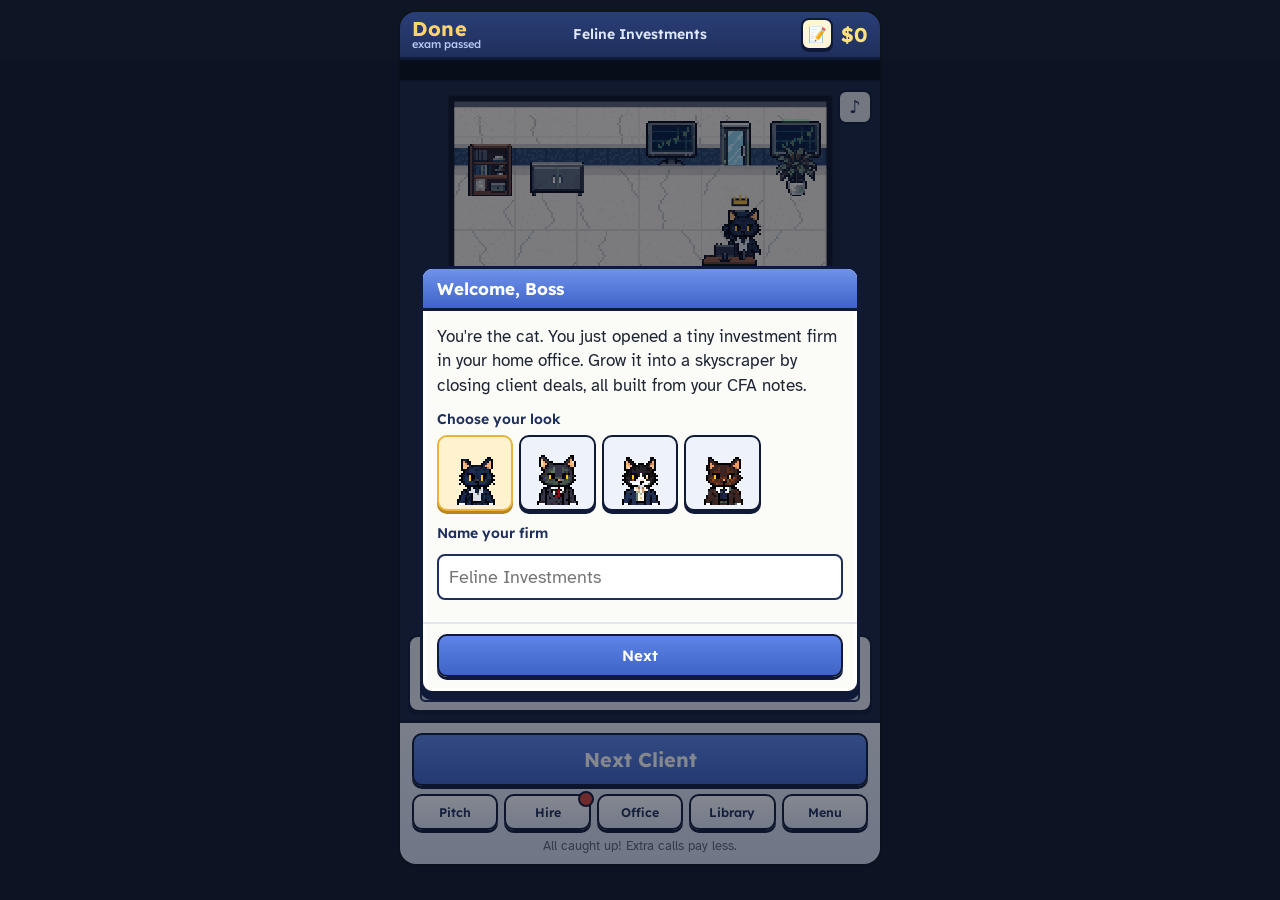
<file: index.html>
<!doctype html>
<html lang="en">
<head>
  <meta charset="utf-8">
  <meta name="viewport" content="width=device-width, initial-scale=1, viewport-fit=cover, user-scalable=no">
  <meta name="theme-color" content="#16233d">
  <meta name="apple-mobile-web-app-capable" content="yes">
  <meta name="mobile-web-app-capable" content="yes">
  <meta name="apple-mobile-web-app-status-bar-style" content="black-translucent">
  <meta name="apple-mobile-web-app-title" content="Feline Inv.">
  <link rel="manifest" href="manifest.webmanifest">
  <link rel="apple-touch-icon" href="assets/icons/apple-touch-icon.png">
  <link rel="icon" href="assets/icons/icon-192.png">
  <title>Feline Investments</title>
  <link rel="preload" href="assets/fonts/Lexend.ttf" as="font" type="font/ttf" crossorigin>
  <link rel="preload" href="assets/fonts/AtkinsonHyperlegible-Regular.ttf" as="font" type="font/ttf" crossorigin>
  <link rel="stylesheet" href="css/style.css">
</head>
<body>
  <div id="app">
    <header id="topbar">
      <div id="countdown"><b>D-0</b><small>to exam</small></div>
      <div id="firmname">Feline Investments</div>
      <div class="right"><button id="report" aria-label="Report to Claude">📝</button><div id="cash">$0</div></div>
    </header>

    <div id="scene">
      <canvas id="canvas"></canvas>
      <div id="overlay"></div>
      <button id="sound" class="iconbtn" aria-label="Toggle sound">♪</button>
      <div id="combo" class="hidden"></div>
      <button id="callout" class="hidden"></button>
      <section id="stats">
        <div class="stat"><span class="lbl">AUM</span><span class="val" id="s-aum">$0</span></div>
        <div class="stat"><span class="lbl">Mastered</span><span class="val" id="s-mastered">0</span></div>
        <div class="stat"><span class="lbl">Due today</span><span class="val due" id="s-due">0</span></div>
        <div class="progress"><div class="bar" id="s-bar"></div><span id="s-next">Next office</span></div>
      </section>
    </div>

    <nav id="actions">
      <button id="btn-client" class="big">Next Client</button>
      <div class="row">
        <button id="btn-pitch">Pitch</button>
        <button id="btn-hire">Hire</button>
        <button id="btn-office">Office</button>
        <button id="btn-library">Library</button>
        <button id="btn-menu">Menu</button>
      </div>
      <div id="hint"></div>
    </nav>
  </div>

  <div id="modal" class="hidden"></div>
  <div id="reportbox" class="hidden"></div>
  <div id="pointtip" class="hidden">📍 Tap the thing you mean <span>Cancel</span></div>
  <div id="toasts"></div>

  <script src="js/content.js"></script>
  <script src="js/content-fsa.js"></script>
  <script src="js/store.js"></script>
  <script src="js/audio.js"></script>
  <script src="js/sprites.js"></script>
  <script src="js/scene.js"></script>
  <script src="js/life.js"></script>
  <script src="js/feedback.js"></script>
  <script src="js/reminders.js"></script>
  <script src="js/game.js"></script>
</body>
</html>
</file>
<file: css/style.css>
@font-face { font-family: "Lexend"; src: url("../assets/fonts/Lexend.ttf") format("truetype"); font-weight: 100 900; font-display: swap; }
@font-face { font-family: "Atkinson Hyperlegible"; src: url("../assets/fonts/AtkinsonHyperlegible-Regular.ttf") format("truetype"); font-weight: 400; font-display: swap; }
@font-face { font-family: "Atkinson Hyperlegible"; src: url("../assets/fonts/AtkinsonHyperlegible-Bold.ttf") format("truetype"); font-weight: 700; font-display: swap; }

:root {
  --navy: #1f2f5c;
  --navy-2: #2d4485;
  --blue: #3f63c7;
  --blue-light: #6f93ea;
  --sky: #dbe7ff;
  --paper: #fbfbf7;
  --ink: #1d2433;
  --muted: #5b6478;
  --green: #2f9e57;
  --green-bg: #e3f6e8;
  --red: #d8443a;
  --red-bg: #fde8e6;
  --gold: #e8b43a;
  --outside: #16233d;
  --page: #0e1626;
  --ui: "Lexend", system-ui, sans-serif;               /* buttons, titles, numbers */
  --read: "Atkinson Hyperlegible", system-ui, sans-serif; /* anything you read */
}

* { box-sizing: border-box; -webkit-tap-highlight-color: transparent; }
html, body { margin: 0; height: 100%; background: var(--page); }
body { font-family: var(--read); color: var(--ink); overscroll-behavior: none; }
button { font-family: var(--ui); cursor: pointer; }

/* ---------- full-height layout: the office takes everything between bar and dock ---------- */
#app {
  max-width: 480px; margin: 0 auto; height: 100%;
  display: flex; flex-direction: column; background: var(--outside);
}
#topbar {
  flex: 0 0 auto;
  display: grid; grid-template-columns: 1fr auto 1fr; align-items: center;
  padding: 6px 12px; padding-top: max(6px, env(safe-area-inset-top));
  background: linear-gradient(#2a3f78, var(--navy)); color: #fff;
  border-bottom: 3px solid #0f1a38; font-family: var(--ui);
}
#countdown { display: flex; flex-direction: column; line-height: 1.05; }
#countdown b { font-size: 20px; font-weight: 700; color: #ffd36e; letter-spacing: 0.5px; }
#countdown small { font-size: 11px; color: #b9c8f0; font-weight: 500; }
#firmname { font-size: 14px; font-weight: 600; color: #dfe7ff; text-align: center; white-space: nowrap; overflow: hidden; text-overflow: ellipsis; max-width: 170px; }
#cash { text-align: right; color: #ffe27a; font-size: 20px; font-weight: 700; }

#scene { flex: 1 1 auto; min-height: 0; position: relative; line-height: 0; background: var(--outside); overflow: hidden; }
#canvas { position: absolute; left: 0; top: 0; display: block; image-rendering: pixelated; image-rendering: crisp-edges; touch-action: manipulation; }
#overlay { position: absolute; left: 0; top: 0; pointer-events: none; overflow: hidden; line-height: 1.2; }
.iconbtn {
  position: absolute; right: 8px; top: 30px; width: 34px; height: 34px;
  border: 2px solid #0f1a38; border-radius: 8px; background: #ffffffd9; color: var(--navy);
  font-size: 18px; line-height: 1; padding: 0;
}
.iconbtn.off { opacity: 0.5; text-decoration: line-through; }

/* stats float over the bottom of the office */
#stats {
  position: absolute; left: 8px; right: 8px; bottom: 8px; line-height: 1.2;
  display: grid; grid-template-columns: repeat(3, 1fr); gap: 2px 6px;
  padding: 6px 10px 8px; background: rgba(243, 245, 251, 0.94);
  border: 2px solid #0f1a38; border-radius: 10px; box-shadow: 0 3px 0 #0f1a38;
}
.stat { display: flex; flex-direction: column; align-items: center; }
.stat .lbl { font-family: var(--ui); font-size: 11px; color: var(--blue); font-weight: 600; text-transform: uppercase; letter-spacing: 0.5px; }
.stat .val { font-family: var(--ui); font-size: 18px; font-weight: 700; color: var(--navy); }
.stat .val.due { color: var(--red); }
.progress { grid-column: 1 / -1; position: relative; height: 18px; margin-top: 4px; background: #d8def0; border: 2px solid var(--navy); border-radius: 5px; overflow: hidden; }
.progress .bar { height: 100%; width: 0; background: repeating-linear-gradient(90deg, #5fbf6f 0 6px, #4fae60 6px 12px); transition: width 0.5s; }
.progress span { position: absolute; inset: 0; font-family: var(--ui); font-size: 11px; font-weight: 600; display: flex; align-items: center; justify-content: center; color: var(--navy); white-space: nowrap; }

.float {
  position: absolute; transform: translate(-50%, -100%);
  font-family: var(--ui); font-weight: 800; font-size: 15px; white-space: nowrap;
  color: #fff; text-shadow: 2px 0 #0f1a38, -2px 0 #0f1a38, 0 2px #0f1a38, 0 -2px #0f1a38;
  animation: floatUp 1.1s ease-out forwards;
}
.float.money { color: #ffe27a; font-size: 17px; }
.float.zz { color: #cfe0ff; font-size: 13px; }
.float.xp { color: #a8f0c0; font-size: 14px; }
@keyframes floatUp {
  0% { opacity: 0; transform: translate(-50%, -60%) scale(0.7); }
  15% { opacity: 1; transform: translate(-50%, -100%) scale(1.1); }
  100% { opacity: 0; transform: translate(-50%, -260%) scale(1); }
}
.bubble {
  position: absolute; transform: translate(-50%, -100%);
  background: #fff; color: var(--ink); border: 2px solid #1d2433; border-radius: 10px;
  padding: 3px 9px; font-family: var(--ui); font-size: 12px; font-weight: 600; white-space: nowrap;
  animation: pop 0.18s ease-out;
}
.bubble::after { content: ""; position: absolute; left: 50%; bottom: -7px; transform: translateX(-50%); border: 5px solid transparent; border-top-color: #1d2433; }
.bubble.out { opacity: 0; transition: opacity 0.2s; }
@keyframes pop { from { transform: translate(-50%, -80%) scale(0.6); } to { transform: translate(-50%, -100%) scale(1); } }

/* ---------- bottom dock ---------- */
#actions {
  flex: 0 0 auto; padding: 10px 12px; padding-bottom: max(10px, env(safe-area-inset-bottom));
  background: linear-gradient(#e9edf7, #d7deef); border-top: 3px solid #0f1a38;
  display: flex; flex-direction: column; gap: 8px;
}
#actions button, .win button {
  border: 2px solid #0f1a38; border-radius: 10px; padding: 10px 6px;
  background: linear-gradient(#ffffff, #dfe6f6); color: var(--navy);
  font-size: 15px; font-weight: 600; box-shadow: 0 3px 0 #0f1a38;
}
#actions button:active, .win button:active { transform: translateY(2px); box-shadow: 0 1px 0 #0f1a38; }
#actions .big { font-size: 20px; padding: 12px; background: linear-gradient(#5d84e6, var(--blue)); color: #fff; font-weight: 700; }
#actions .big:disabled { filter: grayscale(0.6); opacity: 0.7; }
#actions .row { display: grid; grid-template-columns: repeat(5, 1fr); gap: 6px; }
#actions .row button { font-size: 12.5px; position: relative; padding: 8px 2px; }
#actions .row #btn-pitch.ready { background: linear-gradient(#ffe7a3, #f2c14e); }
.dot::after { content: ""; position: absolute; top: -5px; right: -5px; width: 12px; height: 12px; border-radius: 50%; background: var(--red); border: 2px solid #0f1a38; }
#hint { font-size: 13px; color: var(--muted); text-align: center; min-height: 16px; }

/* ---------- windows ---------- */
#modal { position: fixed; inset: 0; top: var(--topbar-h, 0px); z-index: 20; display: flex; align-items: center; justify-content: center; background: rgba(10, 16, 30, 0.5); padding: 12px; }
#modal.hidden { display: none; }
.win {
  width: 100%; max-width: 440px; max-height: calc(100dvh - var(--topbar-h, 0px) - 24px); display: flex; flex-direction: column;
  background: var(--paper); border: 3px solid #0f1a38; border-radius: 12px; overflow: hidden;
  box-shadow: 0 0 0 3px #fff inset, 0 6px 0 #0f1a38; animation: winIn 0.16s ease-out;
}
@keyframes winIn { from { transform: scale(0.94); opacity: 0; } to { transform: scale(1); opacity: 1; } }
.win .head {
  background: linear-gradient(var(--blue-light), var(--blue)); color: #fff;
  padding: 9px 14px; font-family: var(--ui); font-size: 17px; font-weight: 700;
  display: flex; justify-content: space-between; align-items: center; gap: 8px; border-bottom: 3px solid #0f1a38;
}
.win .head small { font-size: 12px; font-weight: 500; color: #e6edff; }
.win .body { padding: 14px; overflow-y: auto; font-size: 17px; line-height: 1.45; }
.win .body p { margin: 0 0 10px; }
.win .foot { padding: 10px 14px 14px; display: flex; gap: 8px; border-top: 2px solid #e1e5ef; }
.win .foot button { flex: 1; }
.win .foot .primary { background: linear-gradient(#5d84e6, var(--blue)); color: #fff; }
.win .foot .primary.danger { background: linear-gradient(#ec6a5f, var(--red)); }
.win button.wide { width: 100%; margin-bottom: 8px; }
.label, .subtitle { font-family: var(--ui); font-weight: 600; font-size: 14px; color: var(--navy); margin: 4px 0 6px; }

.tag { display: inline-block; font-family: var(--ui); font-size: 11px; font-weight: 600; padding: 2px 7px; border-radius: 5px; background: var(--sky); color: var(--navy-2); border: 1px solid #b7c7ee; margin-right: 4px; }
.tag.new { background: #fff3cf; border-color: #e9cf7e; color: #8a6400; }
.tag.due { background: var(--red-bg); border-color: #f0b3ad; color: var(--red); }
.tag.prac { background: #eceef3; border-color: #cfd4df; color: var(--muted); }

.prompt { background: #eef2fb; border: 2px solid #c9d4ef; border-radius: 10px; padding: 12px; margin: 10px 0 12px; font-size: 18px; line-height: 1.45; }
.prompt .formula { font-size: 20px; font-weight: 700; color: var(--navy); }
.ask { font-family: var(--ui); font-size: 13px; color: var(--muted); font-weight: 600; margin-bottom: 8px; }
.opts { display: flex; flex-direction: column; gap: 9px; }
.win .opt {
  text-align: left; display: flex; gap: 10px; align-items: flex-start; font-family: var(--read);
  font-size: 16px; font-weight: 400; line-height: 1.4; color: var(--ink); padding: 11px; background: #fff;
}
.opt .k { flex: 0 0 26px; height: 26px; display: flex; align-items: center; justify-content: center; border-radius: 6px; background: var(--navy); color: #fff; font-family: var(--ui); font-weight: 700; font-size: 13px; }
.win .opt.right { background: var(--green-bg); border-color: var(--green); }
.win .opt.right .k { background: var(--green); }
.win .opt.wrong { background: var(--red-bg); border-color: var(--red); }
.win .opt.wrong .k { background: var(--red); }
.win .opt:disabled { cursor: default; }
.win .opt.dim { opacity: 0.5; }

.result { margin-top: 12px; border: 2px solid; border-radius: 10px; padding: 11px; animation: winIn 0.2s ease-out; }
.result.good { border-color: var(--green); background: var(--green-bg); }
.result.bad { border-color: var(--red); background: var(--red-bg); }
.result .title { font-family: var(--ui); font-weight: 700; font-size: 17px; }
.result.good .title { color: var(--green); }
.result.bad .title { color: var(--red); }
.result .why { margin-top: 4px; font-size: 16px; }
.result .money { margin-top: 6px; font-family: var(--ui); font-weight: 600; color: #8a6400; font-size: 13px; }

/* hiring cards */
.card { border: 2px solid #c9d4ef; border-radius: 10px; padding: 10px; background: #fff; margin-bottom: 10px; display: grid; grid-template-columns: 72px 1fr; gap: 10px; }
.card .pt { width: 72px; height: 72px; image-rendering: pixelated; background: #e9eef8; border: 2px solid #c9d4ef; border-radius: 8px; }
.card .nm { font-family: var(--ui); font-weight: 700; font-size: 16px; color: var(--navy); }
.card .quip { font-size: 14px; color: var(--blue); margin: 2px 0 6px; font-style: italic; }
.card .meta { font-size: 13px; color: var(--muted); margin-top: 4px; }
.card .act { grid-column: 1 / -1; display: flex; justify-content: space-between; align-items: center; gap: 8px; font-family: var(--ui); font-size: 14px; }
.card .act b { color: #8a6400; }
.card .act button { padding: 6px 16px; font-size: 14px; }
.card.locked { opacity: 0.55; }
.stat-row { display: flex; justify-content: space-between; align-items: center; font-family: var(--ui); font-size: 12px; color: var(--muted); }
.pips { color: var(--blue); letter-spacing: 1px; font-size: 11px; }
.pips i { color: #d6dcea; font-style: normal; }
.tsec { display: flex; gap: 10px; align-items: center; padding: 8px; border: 2px dashed #d0d7e8; border-radius: 10px; margin: 8px 0; font-size: 14px; }
.tsec.locked { opacity: 0.7; }
.tsec .mini { width: 40px; height: 40px; image-rendering: pixelated; filter: grayscale(0.8); }
.tsec .meta { font-size: 12px; color: var(--muted); }
.sect { font-family: var(--ui); font-weight: 700; color: var(--blue); margin: 14px 0 6px; font-size: 15px; }
.sect small { color: var(--muted); font-weight: 500; }

.list { display: flex; flex-direction: column; gap: 6px; }
.list .li { border: 2px solid #dde3f1; border-radius: 8px; padding: 9px; background: #fff; font-size: 15px; line-height: 1.4; }
.list .li b { color: var(--navy); }
.list .li .f { font-weight: 700; color: var(--navy-2); }
.modbtn { width: 100%; text-align: left; margin-bottom: 8px; display: flex; justify-content: space-between; align-items: center; }
.modbtn .ml { display: flex; align-items: center; }
.meter { height: 10px; background: #e3e8f5; border: 2px solid var(--navy); border-radius: 4px; overflow: hidden; margin: 6px 0 10px; }
.meter div { height: 100%; background: var(--green); }
.kv { display: grid; grid-template-columns: 1fr auto; gap: 5px 10px; font-size: 16px; }
.kv span:nth-child(even) { font-family: var(--ui); font-weight: 700; color: var(--navy); text-align: right; }
.input { width: 100%; font-family: var(--read); font-size: 18px; padding: 10px; border: 2px solid var(--navy); border-radius: 8px; margin: 4px 0 8px; }
.seg { display: flex; gap: 6px; margin: 4px 0 14px; }
.seg button { flex: 1; padding: 8px 4px !important; font-size: 14px !important; }
.seg button.on { background: linear-gradient(#5d84e6, var(--blue)) !important; color: #fff !important; }
.note { font-size: 14px; color: var(--muted); margin-top: 8px; line-height: 1.4; }
.looks { display: grid; grid-template-columns: repeat(5, 1fr); gap: 6px; margin-bottom: 12px; }
.win .look { padding: 4px !important; background: #eef2fb !important; }
.win .look.on { background: #fff3cf !important; border-color: var(--gold) !important; box-shadow: 0 3px 0 #b8861b !important; }
.look img { width: 100%; image-rendering: pixelated; display: block; }

/* pack icons */
.mi { width: 26px; height: 26px; image-rendering: pixelated; float: right; margin: -4px -2px 0 6px; }
.unseen { float: right; font-family: var(--ui); font-size: 11px; color: var(--muted); border: 1px dashed #c5cde3; border-radius: 4px; padding: 0 4px; }
.bi { width: 28px; height: 28px; image-rendering: pixelated; vertical-align: middle; margin: -6px 8px -6px 0; }
.trophies { display: flex; justify-content: space-around; margin-bottom: 10px; background: #eef2fb; border: 2px solid #c9d4ef; border-radius: 10px; padding: 4px; }
.trophies img { width: 56px; height: 56px; image-rendering: pixelated; }
.trophies img.dimmed { filter: grayscale(1) brightness(0.6); opacity: 0.35; }
.vault { display: flex; align-items: center; gap: 10px; margin-bottom: 10px; background: #eef2fb; border: 2px solid #c9d4ef; border-radius: 10px; padding: 6px 10px; font-family: var(--ui); font-weight: 600; font-size: 14px; }
.vault img { width: 56px; height: 56px; image-rendering: pixelated; }

#toasts { position: fixed; left: 50%; top: 64px; transform: translateX(-50%); z-index: 30; display: flex; flex-direction: column; gap: 6px; width: min(420px, 92vw); pointer-events: none; }
.toast { background: #fff; border: 2px solid #0f1a38; border-radius: 10px; padding: 9px 12px; font-family: var(--ui); font-weight: 600; font-size: 14px; box-shadow: 0 3px 0 #0f1a38; animation: winIn 0.2s ease-out; }
.toast.gold { background: #fff6d8; }
.toast.out { opacity: 0; transition: opacity 0.3s; }

@media (min-width: 520px) {
  body { padding: 12px 0; }
  #app { height: calc(100% - 24px); border-radius: 16px; overflow: hidden; box-shadow: 0 0 0 2px #0d141c; }
}

/* report button and form */
#topbar { position: relative; z-index: 25; }
#topbar .right { display: flex; align-items: center; justify-content: flex-end; gap: 8px; }
#report { width: 32px; height: 32px; padding: 0; border: 2px solid #0f1a38; border-radius: 8px; background: #fff6d8; font-size: 15px; line-height: 1; box-shadow: 0 2px 0 #0f1a38; }
#reportbox { position: fixed; inset: 0; z-index: 40; display: flex; align-items: center; justify-content: center; background: rgba(10, 16, 30, 0.5); padding: 12px; }
#reportbox.hidden, #pointtip.hidden { display: none; }
#reportbox textarea { resize: vertical; min-height: 96px; }
#pointtip { position: fixed; left: 50%; top: 12px; transform: translateX(-50%); z-index: 45; background: #fff6d8; border: 2px solid #0f1a38; border-radius: 10px; padding: 8px 12px; font-family: var(--ui); font-weight: 600; font-size: 14px; box-shadow: 0 3px 0 #0f1a38; }
#pointtip span { margin-left: 10px; color: var(--red); text-decoration: underline; cursor: pointer; }
.input.code { font-family: ui-monospace, monospace; font-size: 11px; word-break: break-all; }

/* client row in deals */
.clientrow { display: grid; grid-template-columns: 48px 1fr; gap: 4px 10px; align-items: center; }
.clientrow img { width: 48px; height: 48px; image-rendering: pixelated; background: #eef2fb; border: 2px solid #c9d4ef; border-radius: 8px; grid-row: span 2; }
.clientrow b { font-family: var(--ui); color: var(--navy); font-size: 15px; display: block; }
.clientrow span { font-size: 13px; color: var(--muted); }
.clientrow .tags { grid-column: 2; }

/* pitch day */
.pitchhero { display: flex; gap: 12px; align-items: center; background: #fff6d8; border: 2px solid #e9cf7e; border-radius: 10px; padding: 8px; margin-bottom: 12px; }
.pitchhero img { width: 72px; height: 72px; image-rendering: pixelated; }
.pitchhero b { font-family: var(--ui); color: var(--navy); font-size: 16px; display: block; }
.pitchhero span { font-size: 14px; color: var(--muted); }
.gear { display: flex; flex-direction: column; gap: 6px; }
.gear .g { display: flex; gap: 10px; align-items: center; border: 2px solid #dde3f1; border-radius: 8px; padding: 6px; background: #fff; opacity: 0.55; filter: grayscale(0.8); }
.gear .g.on { opacity: 1; filter: none; border-color: #e9cf7e; background: #fffaf0; }
.gear img { width: 40px; height: 40px; image-rendering: pixelated; }
.gear b { font-family: var(--ui); font-size: 14px; color: var(--navy); display: block; }
.gear span { font-size: 13px; color: var(--muted); }
.pips2 { display: flex; gap: 6px; margin-bottom: 8px; }
.pips2 i { flex: 1; height: 6px; border-radius: 3px; background: #d8def0; }
.pips2 i.done { background: var(--green); }
.pips2 i.now { background: var(--gold); }

.btnlink { display: block; text-align: center; text-decoration: none; margin: 4px 0 10px; border: 2px solid #0f1a38; border-radius: 10px; padding: 11px 6px; background: linear-gradient(#5d84e6, var(--blue)); color: #fff; font-family: var(--ui); font-weight: 600; font-size: 15px; box-shadow: 0 3px 0 #0f1a38; }
.steps { margin: 0 0 10px; padding-left: 22px; }
.steps li { margin-bottom: 6px; }

/* I don't know button */
.clientrow { grid-template-columns: 48px 1fr auto; }
.clientrow .tags { grid-column: 2 / 4; }
.win button.idk { padding: 7px 10px; font-size: 13px; background: #fff6d8; border-color: #b8861b; box-shadow: 0 3px 0 #b8861b; color: #6b4a00; white-space: nowrap; }
.win button.idk:disabled { opacity: 0.5; }
.pitchtop { display: flex; justify-content: space-between; align-items: center; gap: 8px; }
.result.study { border-color: #b8861b; background: #fff6d8; }
.result.study .title { color: #8a6400; }

/* library progress */
.stack { display: flex; height: 10px; border-radius: 5px; overflow: hidden; background: #e3e8f5; border: 2px solid #0f1a38; margin: 6px 0; width: 100%; }
.stack i, .legend i { display: block; }
.s-mastered { background: #2f9e57; }
.s-learned { background: #6fc28a; }
.s-shaky { background: #e8a33a; }
.s-study { background: #c96a3a; }
.s-unseen { background: #d8def0; }
.legend { display: flex; flex-wrap: wrap; gap: 4px 12px; font-family: var(--ui); font-size: 12px; color: var(--muted); }
.legend span { display: flex; align-items: center; gap: 4px; }
.legend i { width: 10px; height: 10px; border-radius: 3px; border: 1px solid #0f1a38; }
.legend b { color: var(--navy); }
.modbtn { flex-wrap: wrap; row-gap: 2px; }
.modbtn .mr { font-family: var(--ui); font-size: 12px; color: var(--muted); font-weight: 500; }
.modbtn .stack { margin: 4px 0 0; height: 8px; }
.sect.first { margin-top: 0; }
.tabs { display: flex; flex-wrap: wrap; gap: 6px; margin: 8px 0 4px; }
.win .tabs button { padding: 5px 9px; font-size: 12px; box-shadow: 0 2px 0 #0f1a38; }
.win .tabs button.on { background: linear-gradient(#5d84e6, var(--blue)); color: #fff; }
.win .tabs button:disabled { opacity: 0.4; }
.studyitem .sq { font-family: var(--ui); font-size: 12px; color: var(--muted); }
.studyitem .sp { margin: 4px 0; }
.studyitem .sw { font-size: 14px; color: var(--navy-2); }
.win .studyitem .studied { margin-top: 8px; width: 100%; padding: 8px; background: linear-gradient(#e3f6e8, #c9ebd3); border-color: var(--green); box-shadow: 0 3px 0 #1d6b3a; color: #1d6b3a; }
#actions .row button.count::after { content: attr(data-n); position: absolute; top: -8px; right: -6px; min-width: 18px; height: 18px; padding: 0 4px; border-radius: 9px; background: #c96a3a; color: #fff; font-size: 11px; line-height: 15px; border: 2px solid #0f1a38; }
.btnlink.sent { background: linear-gradient(#e3f6e8, #c9ebd3); color: #1d6b3a; }

/* Pitch Day questions with data tables and statement lists */
.prompt.qtext { font-size: 16px; }
.qtext p { margin: 0 0 8px; }
.qtext p:last-child { margin-bottom: 0; }
.qtext ul { margin: 0 0 8px; padding-left: 20px; }
.qtext li { margin: 2px 0; }
.qt { width: 100%; border-collapse: collapse; margin: 4px 0 10px; font-size: 14px; line-height: 1.3; background: #fff; }
.qt th, .qt td { border: 1px solid #c9d4ef; padding: 4px 6px; text-align: left; vertical-align: top; }
.qt th { background: #dfe6f7; font-family: var(--ui); font-size: 12px; }
.qt td:not(:first-child), .qt th:not(:first-child) { text-align: right; white-space: nowrap; }
.ttabs { margin-top: 14px; }
.ttabs button { flex: 1; }
.qtwrap { overflow-x: auto; margin: 4px -4px 10px; padding: 0 4px; }
.qtwrap .qt { margin: 0; }
.qt.wide { font-size: 12px; }
.qt.wide th, .qt.wide td { padding: 3px 4px; }
.qt.wide td:not(:first-child) { white-space: normal; }
.list .li { overflow-wrap: anywhere; }
.cover { background: #fff6dc; border: 2px solid #f0d58a; border-radius: 10px; padding: 8px 10px; margin: 8px 0; font-size: 13px; line-height: 1.4; }
.cover.done { background: #e6f6ea; border-color: #9fd7ad; }

/* ---------- memory (recall fading) ---------- */
.fresh { --mc: #2f9e57; } .fading { --mc: #e0a019; } .faded { --mc: #d8443a; }
.memchip { float: right; margin-left: 6px; font-family: var(--ui); font-size: 11px; font-weight: 700; color: #fff; background: var(--mc); border-radius: 6px; padding: 1px 6px; }
.memtxt { color: var(--mc); font-weight: 700; }
.membar { position: relative; height: 10px; border-radius: 6px; background: #e3e7f2; margin: 10px 0 4px; overflow: visible; }
.membar i { position: absolute; left: 0; top: 0; bottom: 0; border-radius: 6px; background: var(--mc); }
.membar b { position: absolute; top: -3px; width: 3px; height: 16px; margin-left: -1px; background: var(--navy); border-radius: 2px; }
.membar.none { height: auto; background: none; font-size: 12px; color: var(--muted); }
.memline { display: flex; flex-wrap: wrap; gap: 4px 12px; font-family: var(--ui); font-size: 12px; color: var(--muted); margin-bottom: 6px; }
.memline b { color: var(--ink); }
.memline .faded { color: #d8443a; font-weight: 600; }

/* ---------- focus on several modules ---------- */
.focusbox { border: 2px dashed #b9c6e8; border-radius: 10px; padding: 10px; margin: 12px 0 4px; background: #f3f6fd; }
.focusbox.on { border-style: solid; border-color: #e8b43a; background: #fff6dc; }
.focusbox b { display: block; font-family: var(--ui); font-size: 14px; }
.focusbox span { display: block; font-size: 13px; margin-top: 2px; }
.focusbox small { display: block; font-size: 12px; color: var(--muted); margin-top: 4px; line-height: 1.35; }
.fbtns { display: flex; gap: 8px; margin-top: 8px; }
.fbtns button { flex: 1; padding: 7px 8px; font-size: 13px; }
.picklist { display: flex; flex-direction: column; gap: 6px; }
.pickrow { display: flex; gap: 10px; align-items: flex-start; text-align: left; width: 100%; padding: 8px 10px; }
.pickrow .box { flex: none; width: 22px; height: 22px; border: 2px solid #9aa8cc; border-radius: 6px; display: grid; place-items: center; font-size: 14px; color: #fff; margin-top: 1px; }
.pickrow.on { background: #fff6dc; }
.pickrow.on .box { background: var(--blue); border-color: var(--blue); }
.pickrow .pk { flex: 1; min-width: 0; }
.pickrow .pk b { display: block; font-size: 14px; }
.pickrow .pk small { display: block; font-size: 12px; color: var(--muted); font-weight: 500; margin-top: 2px; }
.minibar { display: block; height: 6px; border-radius: 4px; background: #e3e7f2; margin-top: 5px; overflow: hidden; }
.minibar i { display: block; height: 100%; background: var(--mc); }
.pickrow .pk small b { display: inline; font-size: inherit; }

/* ---------- office life ---------- */
#ticker {
  position: absolute; left: 0; right: 0; top: 0; height: 22px; overflow: hidden; z-index: 2; line-height: 22px;
  background: #050a14; border-bottom: 2px solid #0f1a38; font-family: var(--ui); font-size: 12px; font-weight: 600; white-space: nowrap;
}
#ticker .track { display: inline-block; animation: tick 38s linear infinite; padding-left: 100%; }
#ticker .track span { margin-right: 22px; color: #cfd8ee; }
#ticker .track span.up b, #ticker .track span.up { color: #5be384; }
#ticker .track span.dn b, #ticker .track span.dn { color: #ff6b6b; }
#ticker .track span b { color: #fff; margin-right: 3px; }
#ticker .track span.mine { background: #1d3255; padding: 0 6px; border-radius: 4px; }
#ticker .track span.mine b { color: #ffe27a; }
@keyframes tick { from { transform: translateX(0); } to { transform: translateX(-100%); } }
#ticker .flash {
  position: absolute; inset: 0; background: #b5121b; color: #fff; text-align: center; font-weight: 800; letter-spacing: 0.4px;
  animation: flashIn 4.2s ease-out forwards; overflow: hidden; text-overflow: ellipsis; padding: 0 8px;
}
@keyframes flashIn { 0% { transform: translateY(-100%); } 8%, 88% { transform: translateY(0); } 100% { transform: translateY(-100%); } }

#combo {
  position: absolute; left: 8px; top: 30px; z-index: 2; line-height: 1;
  font-family: var(--ui); font-weight: 800; font-size: 20px; color: #ffe27a; padding: 5px 10px;
  background: #0f1a38d9; border: 2px solid #ffe27a; border-radius: 10px; box-shadow: 0 3px 0 #0f1a38;
  transition: opacity 0.3s; pointer-events: none;
}
#combo.hidden { opacity: 0; }
#combo small { display: block; font-size: 10px; font-weight: 600; color: #cfd8ee; margin-top: 2px; }
#combo.bump { animation: bump 0.28s ease-out; }
#combo.hot { color: #ff9f1c; border-color: #ff9f1c; }
#combo.blaze { color: #ff5d8f; border-color: #ff5d8f; }
@keyframes bump { 0% { transform: scale(1); } 40% { transform: scale(1.35) rotate(-4deg); } 100% { transform: scale(1); } }

#callout {
  position: absolute; left: 50%; top: 32px; transform: translateX(-50%); z-index: 3; line-height: 1.2;
  display: flex; align-items: center; gap: 8px; padding: 6px 12px 6px 6px; max-width: calc(100% - 110px);
  background: #fff6d8; color: var(--ink); border: 2px solid #0f1a38; border-radius: 12px; box-shadow: 0 3px 0 #0f1a38;
  font-family: var(--ui); font-size: 13px; font-weight: 700; animation: winIn 0.2s ease-out, nudge 1.6s ease-in-out 0.4s infinite;
}
#callout.hidden { display: none; }
#callout img { width: 32px; height: 32px; image-rendering: pixelated; }
#callout span { overflow: hidden; text-overflow: ellipsis; white-space: nowrap; }
@keyframes nudge { 0%, 100% { transform: translateX(-50%); } 50% { transform: translateX(-50%) translateY(-2px); } }

.flycoin {
  position: fixed; z-index: 60; width: 10px; height: 10px; border-radius: 50%; pointer-events: none;
  background: radial-gradient(circle at 35% 35%, #fff6b0, #e8b43a 55%, #7a5410); box-shadow: 0 0 0 1px #0f1a38;
  transition: transform 0.65s cubic-bezier(.45,-0.3,.6,1), opacity 0.65s;
}
#cash.pulse { animation: cashPulse 0.35s ease-out; }
@keyframes cashPulse { 0% { transform: scale(1); } 50% { transform: scale(1.18); color: #fff; } 100% { transform: scale(1); } }

.taskhead { display: flex; gap: 10px; align-items: center; margin-bottom: 8px; }
.taskhead img { width: 56px; height: 56px; image-rendering: pixelated; }
.taskhead .line { font-family: var(--read); font-size: 15px; background: #fff6d8; border: 2px solid #0f1a38; border-radius: 10px; padding: 8px 10px; }
.reward { font-family: var(--ui); font-weight: 700; color: var(--green); font-size: 13px; margin: 0 0 8px; }
</file>
